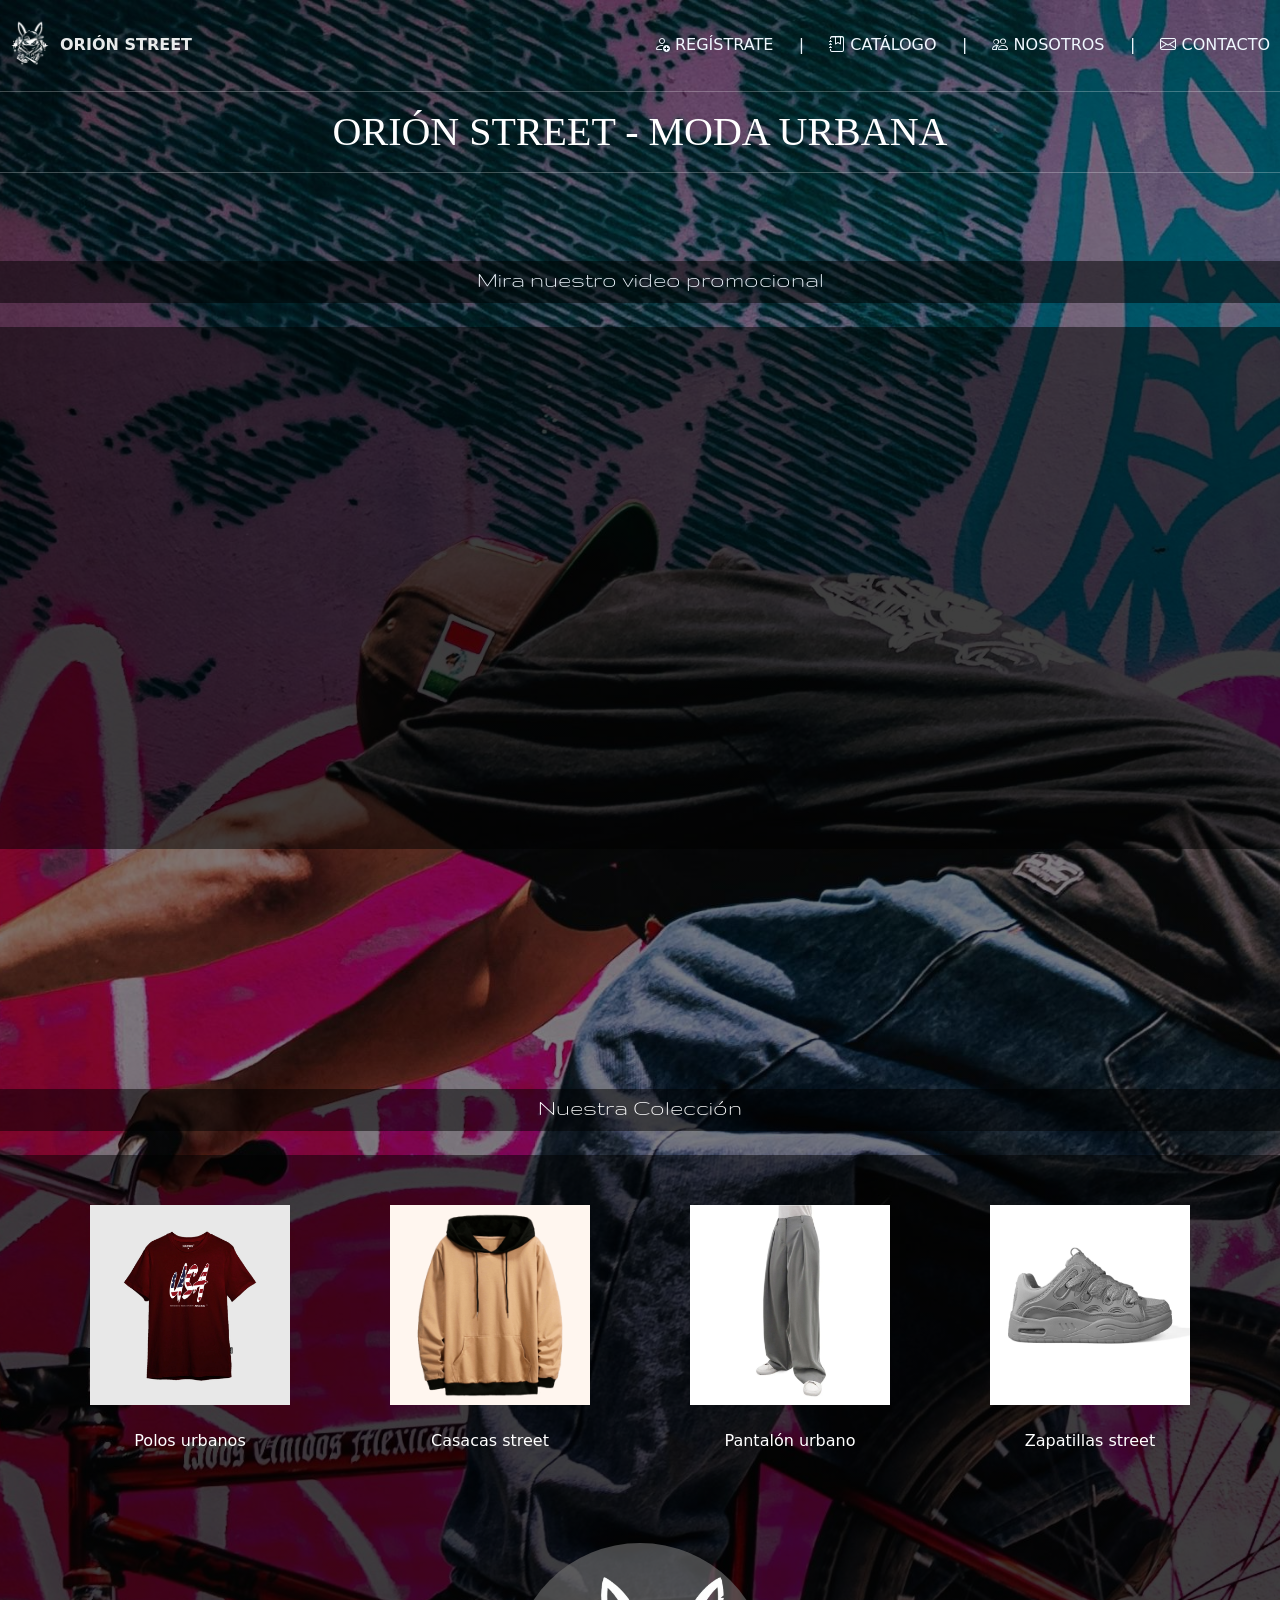
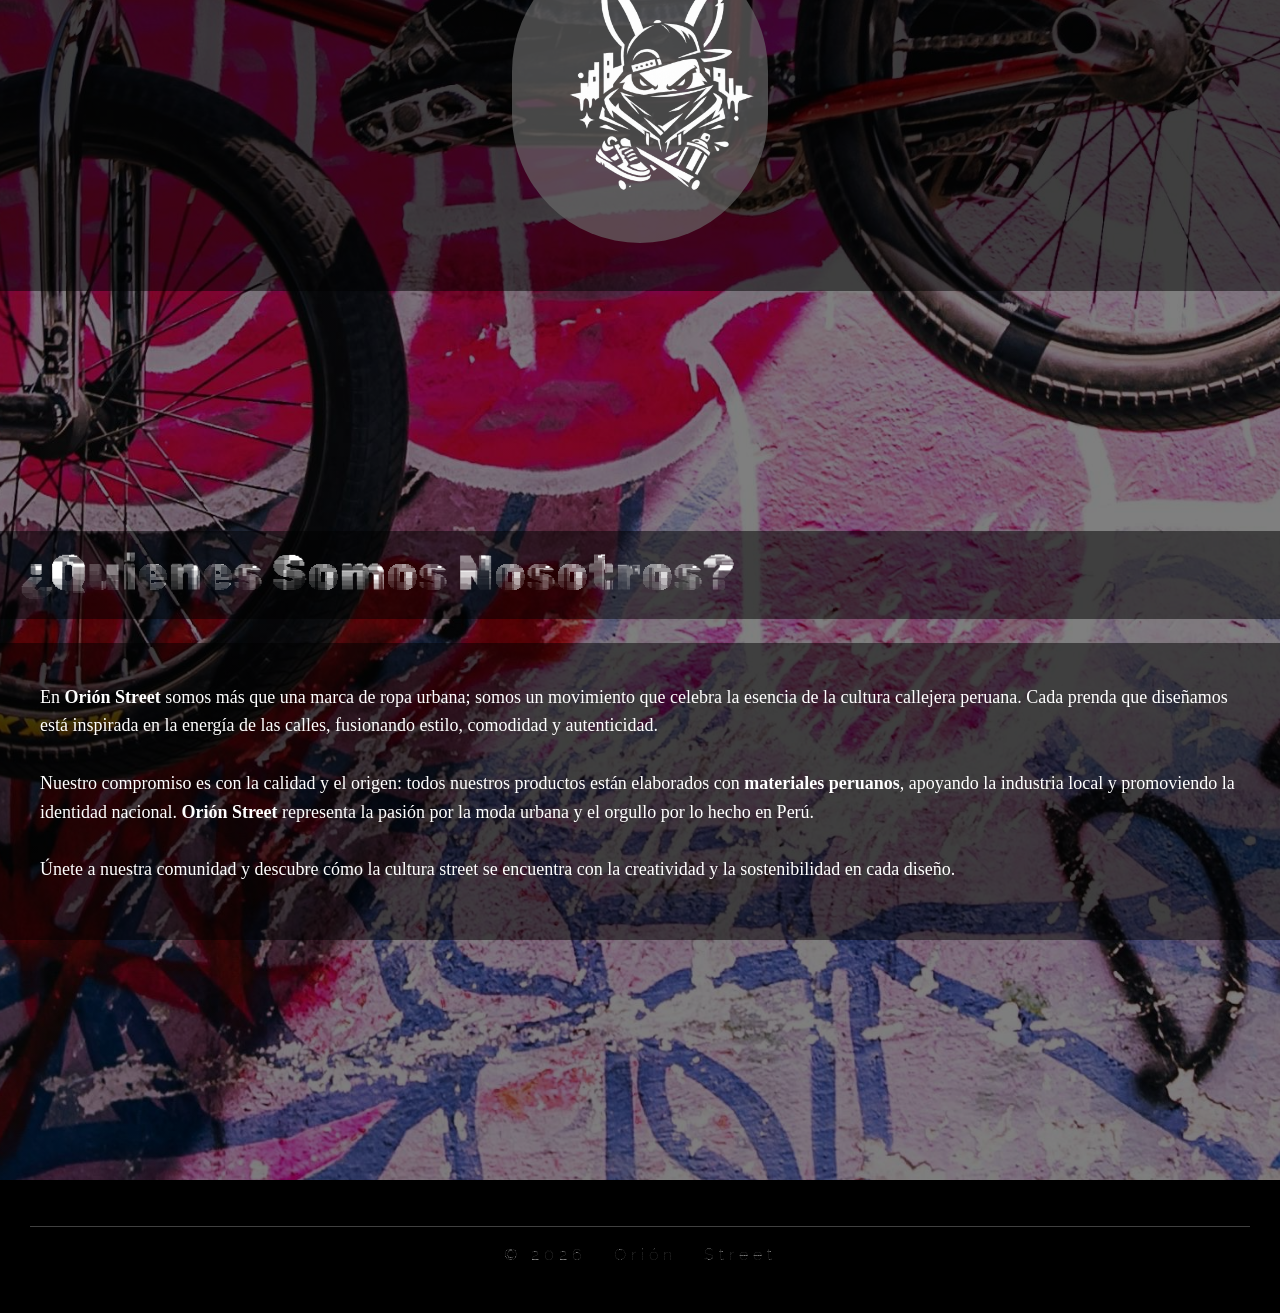
<file: index.html>
<!DOCTYPE html>
<html lang="es">
<head>
    <meta charset="UTF-8">
    <meta name="viewport" content="width=device-width, initial-scale=1.0">
    <title>Orión Street</title>
<link href="https://cdn.jsdelivr.net/npm/bootstrap@5.3.8/dist/css/bootstrap.min.css" rel="stylesheet" integrity="sha384-sRIl4kxILFvY47J16cr9ZwB07vP4J8+LH7qKQnuqkuIAvNWLzeN8tE5YBujZqJLB" crossorigin="anonymous">
<link rel="stylesheet" href="index.css">
<style>
    body{
        padding: 0px;
    }
</style>
<link rel="stylesheet" href="https://cdn.jsdelivr.net/npm/bootstrap-icons@1.11.3/font/bootstrap-icons.css">
<link rel="preconnect" href="https://fonts.googleapis.com">
<link rel="preconnect" href="https://fonts.gstatic.com" crossorigin>
<link href="https://fonts.googleapis.com/css2?family=Bungee+Shade&family=Gruppo&family=Libertinus+Keyboard&family=Raleway+Dots&family=Rubik+Dirt&family=UnifrakturMaguntia&display=swap" rel="stylesheet">
<link rel="preconnect" href="https://fonts.googleapis.com">
<link rel="preconnect" href="https://fonts.gstatic.com" crossorigin>
<link href="https://fonts.googleapis.com/css2?family=Almendra+Display&family=Bungee+Shade&family=Gruppo&family=Libertinus+Keyboard&family=Nabla&family=Raleway+Dots&family=Rubik+80s+Fade&family=Rubik+Dirt&family=UnifrakturMaguntia&display=swap" rel="stylesheet">

</head>

<body>

    <nav class="menu" style="padding-right: 10px; padding-top: 15px;">
    <div class="logo">
        <a href="#nosotros" style="text-decoration: none;"><strong style="color: lch(100% 0.01 296.81 / 0.911);"> <img src="imagenes/logo.png" alt="Logo" width="60">ORIÓN STREET</strong></a>
    </div>
    <div class="links">
        <a href="registrar.html" style="color: aliceblue; white-space: pre;"><i class="bi bi-person-add"></i> REGÍSTRATE     |</a>
        <a href="catalogo.html" style="color: aliceblue; white-space: pre;"><i class="bi bi-journal-bookmark"></i> CATÁLOGO     |</a>
        <a href="#nosotros" style="color: aliceblue; white-space: pre;"><i class="bi bi-people"></i> NOSOTROS     |</a>
        <a href="#contacto" style="color: aliceblue; white-space: pre;"><i class="bi bi-envelope"></i> CONTACTO</a>
    </div>
</nav>
<hr style="color: rgb(255, 255, 255);">

<h1 style="text-align: center">ORIÓN STREET - MODA URBANA</h1>
<hr style="color: rgb(255, 255, 255); "> <br><br id="video"><br>

<center><fieldset style="padding-top: 5px; background-color: rgba(0, 0, 0, 0.5);">
        <a href="#video" style="text-decoration: none;"><h4 style="padding-left: 20px; color: aliceblue;">Mira nuestro video promocional</h4></a></fieldset></center><br>

<fieldset style="padding: 50px; padding-top: 50px; background-color: rgba(0, 0, 0, 0.5);">
    <center><iframe width="860" height="415" src="https://www.youtube.com/embed/_A3OyQB2CVY?si=O59NiPp7b0Pglds_"
        title="YouTube video player" frameborder="0"
        allow="accelerometer; autoplay; clipboard-write; encrypted-media; gyroscope; picture-in-picture; web-share"
        referrerpolicy="strict-origin-when-cross-origin" allowfullscreen frameborder="20"
        style="padding-left: 20px;"></iframe></center>
</fieldset>

<br><br><br><br><br><br><br><br><br><br>

<center><fieldset style="padding-top: 5px; background-color: rgba(0, 0, 0, 0.5);"><a href="catalogo.html" style="padding-top: 1px; color: aliceblue; text-decoration: none;"><h4>Nuestra Colección</h4></a></fieldset>

<br>
<section style="background-color: rgba(0, 0, 0, 0.5);">
    <table cellspacing="50" cellpadding="50">
<tr>

<td align="center">
<a href="catalogo.html#polo"><img src="imagenes/polo 1.webp" width="200"></a><br><br>
<p>Polos urbanos</p>
</td>

<td align="center">
<a href="catalogo.html#casaca"><img src="imagenes/polera 1.jpg" width="200"></a><br><br>
<p>Casacas street</p>
</td>

<td align="center">
<a href="catalogo.html#pantalon"><img src="imagenes/pantalon 1.webp" width="200"></a><br><br>
<p>Pantalón urbano</p>
</td>

<td align="center">
<a href="catalogo.html#zapatillas"><img src="imagenes/zapatillas 1.webp" width="200"></a><br><br>
<p>Zapatillas street</p>
</td>

</tr>
</table>

<br>

<section style="background-color: rgba(109, 109, 109, 0.647); border-radius: 180px; width: 20%;"><img src="imagenes/logo.png" width="300"></section>
<br><br>
</section>
</center>

<br><br><br><br><br><br id="nosotros"><br><br><br><br>

<fieldset style="padding-top: 5px; background-color: rgba(0, 0, 0, 0.5);">
    <legend style="font-size: 50px; padding-left: 20px; ">¿Quienes Somos Nosotros?</legend>
</fieldset>

<br>

<main style="padding: 40px; background-color: rgba(0, 0, 0, 0.5); font-family: Gloria Hallelujah, cursive;">
        <p style="font-size: 18px; line-height: 1.6; color: #ffffff; text-align: left;">

            En <strong>Orión Street</strong> somos más que una marca de ropa urbana; somos un movimiento que celebra la esencia de la cultura callejera peruana. 
            Cada prenda que diseñamos está inspirada en la energía de las calles, fusionando estilo, comodidad y autenticidad. <br><br>
        
            Nuestro compromiso es con la calidad y el origen: todos nuestros productos están elaborados con <strong>materiales peruanos</strong>, apoyando la industria local y promoviendo la identidad nacional. 
            <strong>Orión Street</strong> representa la pasión por la moda urbana y el orgullo por lo hecho en Perú. <br><br>
        
            Únete a nuestra comunidad y descubre cómo la cultura street se encuentra con la creatividad y la sostenibilidad en cada diseño.
        </p>
</main>

<br><br><br><br><br><br><br><br><br><br>
  
<footer style="background-color:black;  padding:30px;">

      
        <hr>

        <center><p style=" font-family: Raleway Dots, sans-serif; letter-spacing:5px; white-space: pre;">© 2026   Orión   Street</p></center>
</footer>
    
    
</body>
</html>
</file>
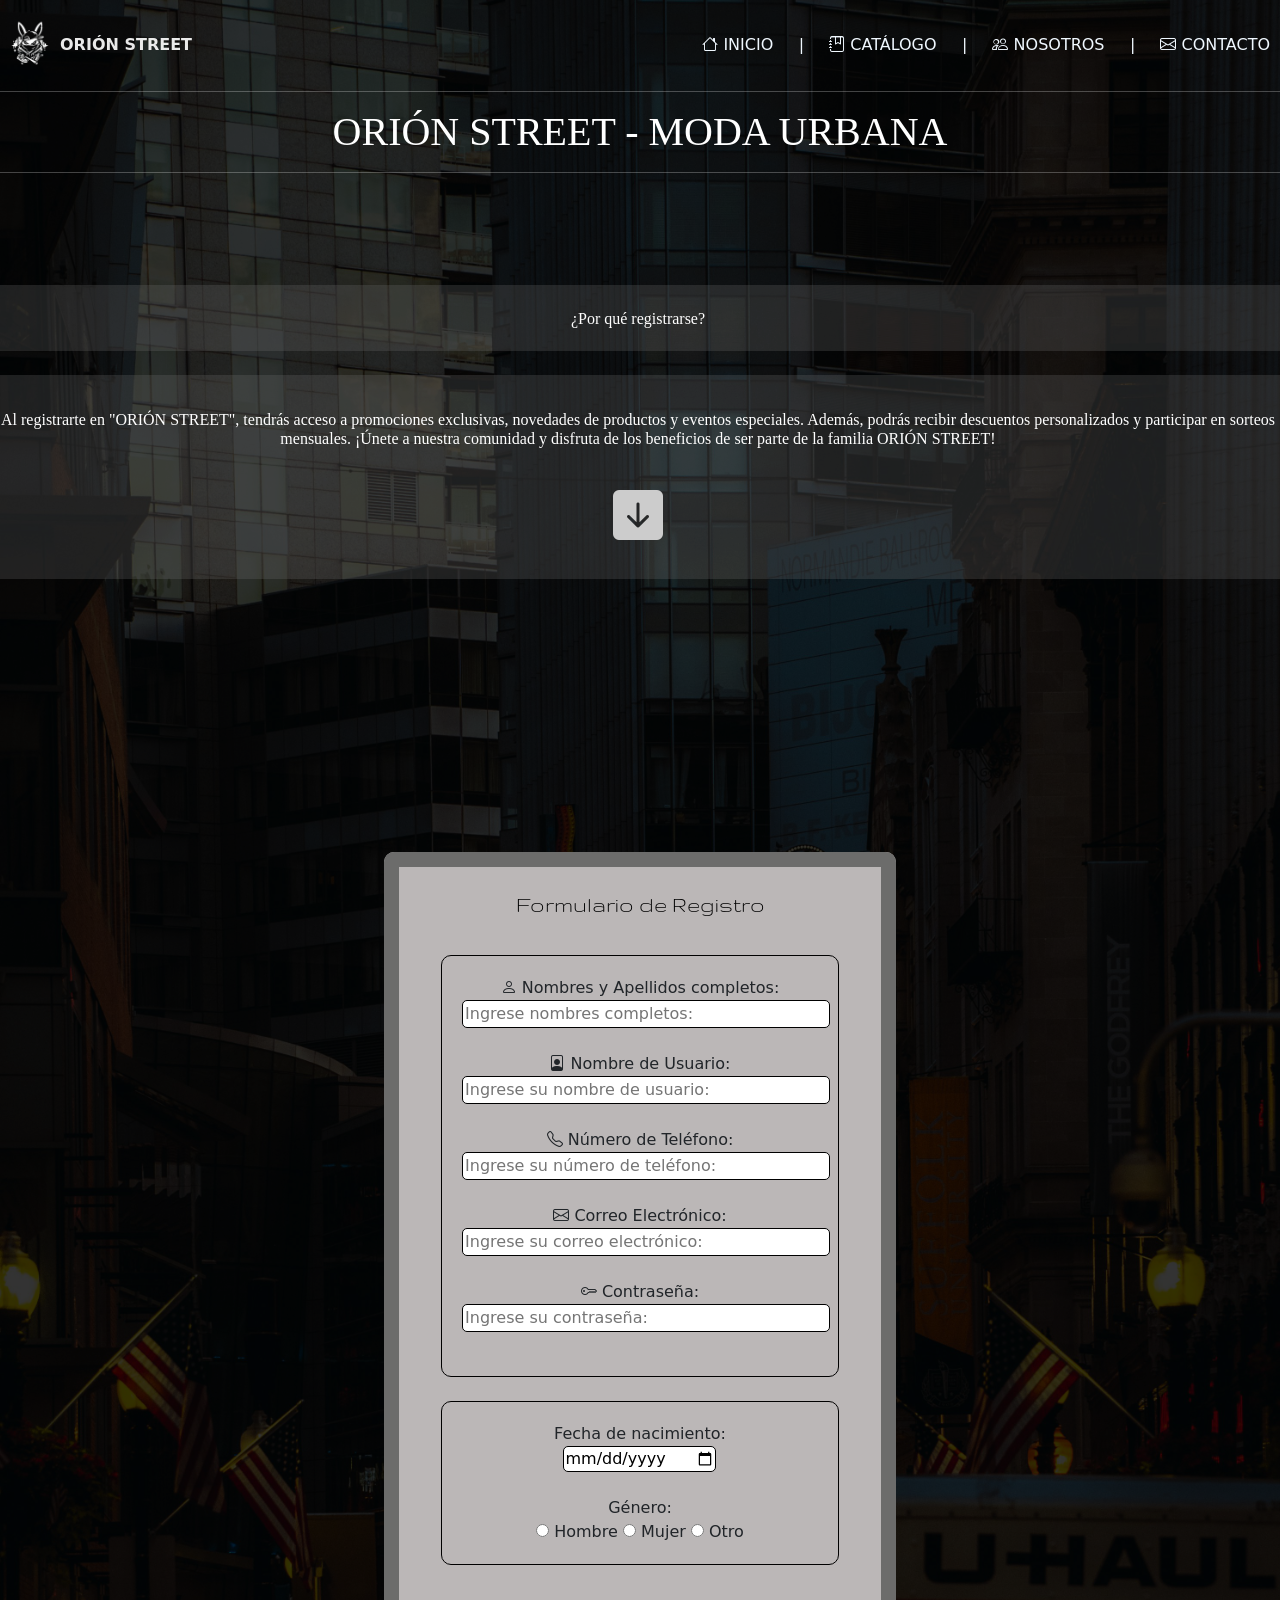
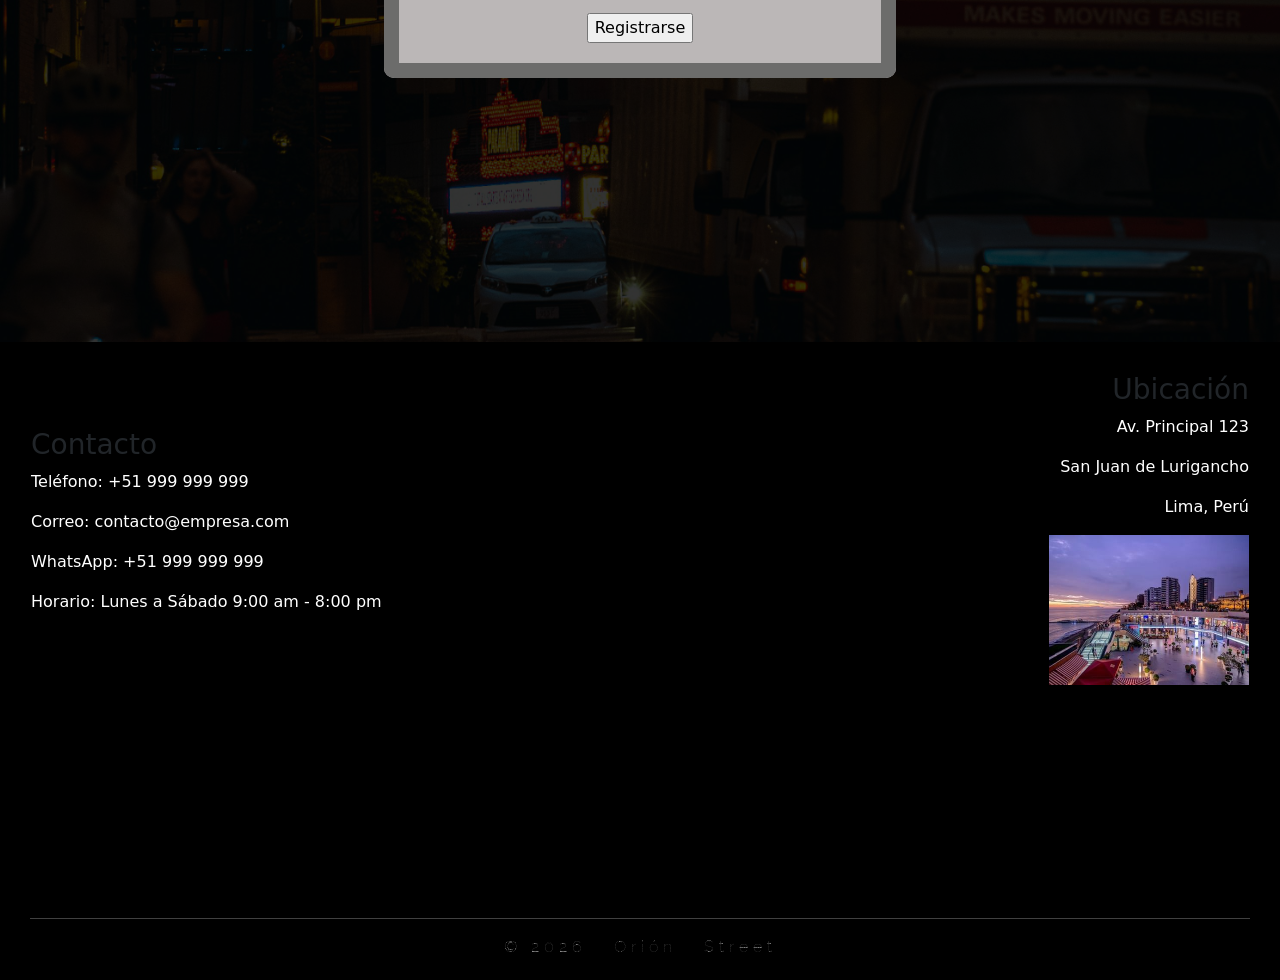
<file: registrar.html>
<!DOCTYPE html>
<html lang="es">

<head>
    <meta charset="UTF-8">
    <meta name="viewport" content="width=device-width, initial-scale=1.0">
    <title>Orión Street</title>
    <link href="https://cdn.jsdelivr.net/npm/bootstrap@5.3.8/dist/css/bootstrap.min.css" rel="stylesheet"
        integrity="sha384-sRIl4kxILFvY47J16cr9ZwB07vP4J8+LH7qKQnuqkuIAvNWLzeN8tE5YBujZqJLB" crossorigin="anonymous">
    <link rel="stylesheet" href="registrar.css">
    <style>
        body {
            padding: 0px;
        }
    </style>
    <link rel="stylesheet" href="https://cdn.jsdelivr.net/npm/bootstrap-icons@1.11.3/font/bootstrap-icons.css">
    <link href="https://fonts.googleapis.com/css2?family=Gruppo&display=swap" rel="stylesheet">
    <link rel="preconnect" href="https://fonts.googleapis.com">
<link rel="preconnect" href="https://fonts.gstatic.com" crossorigin>
<link href="https://fonts.googleapis.com/css2?family=Bungee+Shade&family=Gruppo&family=Libertinus+Keyboard&family=Raleway+Dots&family=Rubik+Dirt&family=UnifrakturMaguntia&display=swap" rel="stylesheet">
</head>

<body>
    <nav class="menu" style="padding-right: 10px; padding-top: 15px;">
        <div class="logo">
            <a href="index.html#nosotros" style="text-decoration: none;"><strong
                    style="color: lch(100% 0.01 296.81 / 0.911);"> <img src="imagenes/logo.png" alt="Logo"
                        width="60">ORIÓN STREET</strong></a>
        </div>
        <div class="links">
            <a href="index.html" style="color: aliceblue; white-space: pre;"><i class="bi bi-house"></i> INICIO     |</a>
            <a href="catalogo.html" style="color: aliceblue; white-space: pre;"><i class="bi bi-journal-bookmark"></i> CATÁLOGO     |</a>
            <a href="index.html#nosotros" style="color: aliceblue; white-space: pre;"><i class="bi bi-people"></i> NOSOTROS     |</a>
            <a href="#contacto" style="color: aliceblue; white-space: pre;"><i class="bi bi-envelope"></i> CONTACTO</a>
        </div>
    </nav>
    </div>
    <hr>

    <h1>ORIÓN STREET - MODA URBANA</h1>
    <hr><br><br><br><br>
    <fieldset style="padding-bottom: 15px ;padding-right: 4px; background-color: rgba(109, 109, 109, 0.267)">
        <br>
        <h6>¿Por qué registrarse?</h6>
    </fieldset>
        <br>
        <fieldset style="padding-top: 35px ;padding-right: 4px; background-color: rgba(109, 109, 109, 0.267)">
            <h6>
            Al registrarte en "ORIÓN STREET", tendrás acceso a promociones exclusivas, novedades de productos y
                eventos especiales. Además, podrás recibir descuentos personalizados y participar en sorteos
                mensuales. ¡Únete a nuestra comunidad y disfruta de los beneficios de ser parte de la familia
                ORIÓN STREET!<br><br><br><a href="#formulario" style="color: rgb(204, 204, 204);"><i class="bi bi-arrow-down-square-fill" style="font-size: 50px;"></i>
        </h6></a><br>
    </fieldset>
    <br><br><br><br><br><br><br><br><br><br>
    <div>
        <center>
            <main>
                <form action="index.html">
                    <hr id="formulario" style="color: rgba(255, 255, 255, 0); ">
                    <fieldset 
                        style="width: 40% ; background-color: rgb(187, 183, 183); padding: 20px; border-radius: 10px; border: 15px solid #6c6c6b;">
                        <legend style="color: rgb(0, 0, 0); font-family: Gruppo, sans-serif;">Formulario
                            de Registro
                        </legend><br><br>

                        <fieldset style="width: 90% ;padding: 20px; border-radius: 10px; border: 1px solid #000000;">
                           <form action="index.html">
                            <label for="nombre"><i class="bi bi-person"></i> Nombres y Apellidos completos:</label><br>
                            <input type="text" style="border-radius: 5px; border: 1px solid #000000;" size="40px"
                                id="nombre" name="nombre" required placeholder="Ingrese nombres completos:"><br><br>

                            <label for="nombre de usuario"><i class="bi bi-file-person"></i> Nombre de
                                Usuario:</label><br>
                            <input type="text" style="border-radius: 5px; border: 1px solid #000000;" size="40px"
                                id="nombre de usuario" name="nombre de usuario" required
                                placeholder="Ingrese su nombre de usuario:"><br><br>

                            <label for="numero"><i class="bi bi-telephone"></i> Número de Teléfono:</label><br>
                            <input type="tel" style="border-radius: 5px; border: 1px solid #000000;" size="40px"
                                id="numero" name="numero" required placeholder="Ingrese su número de teléfono:"><br><br>

                            <label for="email"><i class="bi bi-envelope"></i> Correo Electrónico:</label><br>
                            <input type="email" style="border-radius: 5px; border: 1px solid #000000;" size="40px"
                                id="email" name="email" required placeholder="Ingrese su correo electrónico:"><br><br>

                            <label for="contrasena"><i class="bi bi-key"></i> Contraseña:</label><br>
                            <input type="password" style="border-radius: 5px; border: 1px solid #000000;" size="40px"
                                id="contrasena" name="contrasena" required placeholder="Ingrese su contraseña:"></form><br><br>
                        </fieldset><br>
                        <fieldset style="width: 90% ;padding: 20px; border-radius: 10px; border: 1px solid #000000;">
                            <label for="date">Fecha de nacimiento:</label>
                            <br>
                            <input type="date" style="border-radius: 5px; border: 1px solid #000000;" id="date"
                                name="date" required><br><br>

                            <label>Género:</label><br>
                            <input type="radio" id="masculino" name="genero" value="Hombre">
                            <label for="masculino">Hombre</label>
                            <input type="radio" id="femenino" name="genero" value="Mujer">
                            <label for="femenino">Mujer</label>
                            <input type="radio" id="otro" name="genero" value="otro">
                            <label for="otro">Otro</label>
                        </fieldset>
                        <br><br>
                        <input type="submit" size="20px" required value="Registrarse">
                    </fieldset>
                </form>
            </main>
        </center>
    </div>
    <br><br><br><br><br><br><br><br><br><br><br>

    
<footer style="background-color:black;  padding:30px; padding-bottom: 5px;">

<table width="100%">
<tr>

<td align="left">
<h3>Contacto</h3>
<p>Teléfono: +51 999 999 999</p>
<p>Correo: contacto@empresa.com</p>
<p>WhatsApp: +51 999 999 999</p>
<p>Horario: Lunes a Sábado 9:00 am - 8:00 pm</p>
</td>

<td align="right">
<h3>Ubicación</h3>
<p>Av. Principal 123</p>
<p>San Juan de Lurigancho</p>
<p>Lima, Perú</p>

<img src="imagenes/ubicacion.jpg" width="200">
</td>

</tr>
</table>

<br><br><br><br><br><br><br><br><br>
        <hr>
<center><p style=" font-family: Raleway Dots, sans-serif; letter-spacing:5px; white-space: pre;">© 2026   Orión   Street</p></center>

</footer>

</body>
</file>
<file: index.css>
body{background: linear-gradient(
        rgba(0, 0, 0, 0.5),
        rgba(0, 0, 0, 0.5)),
    url("imagenes/fondo\ cycle.jpg");
    background-size: cover;
    background-position: 35% 100%;
    background-repeat: no-repeat;}

.menu{display: flex;
    justify-content: space-between;
    align-items: center;}

.links a{margin-left: 20px;
    text-decoration: none;}


h1{font-family: "Gloria Hallelujah", cursive;
    color: rgb(255, 255, 255);}

h6{color: rgb(255, 255, 255);
font-family: "Gloria Hallelujah", cursive;
text-align: center;}

p{color: rgb(255, 255, 255);}

h4{font-family: "Gruppo", sans-serif;
    color: rgb(255, 255, 255);}

    hr{color: rgb(255, 255, 255);}

legend{font-family: "Rubik 80s Fade", system-ui;
    color: rgb(255, 255, 255);}
</file>
<file: registrar.css>
body{
    background: linear-gradient(
        rgba(0, 0, 0, 0.8),
        rgba(0,0,0,0.8)
    ),
    url("imagenes/fondo\ registro.jpg");
    background-size: cover;
    background-position: center;
}

.menu{
    display: flex;
    justify-content: space-between;
    align-items: center;
}

.links a{
    margin-left: 20px;
    text-decoration: none;}


h1{font-family: "Gloria Hallelujah", cursive;
    color: rgb(255, 255, 255);
    text-align: center;}

hr{color: rgb(255, 255, 255);}

h6{color: rgb(255, 255, 255);
font-family: "Gloria Hallelujah", cursive;
text-align: center;}
p{color: rgb(255, 255, 255);}
h4{font-family: "Gruppo", sans-serif;
    color: rgb(255, 255, 255);}
</file>
